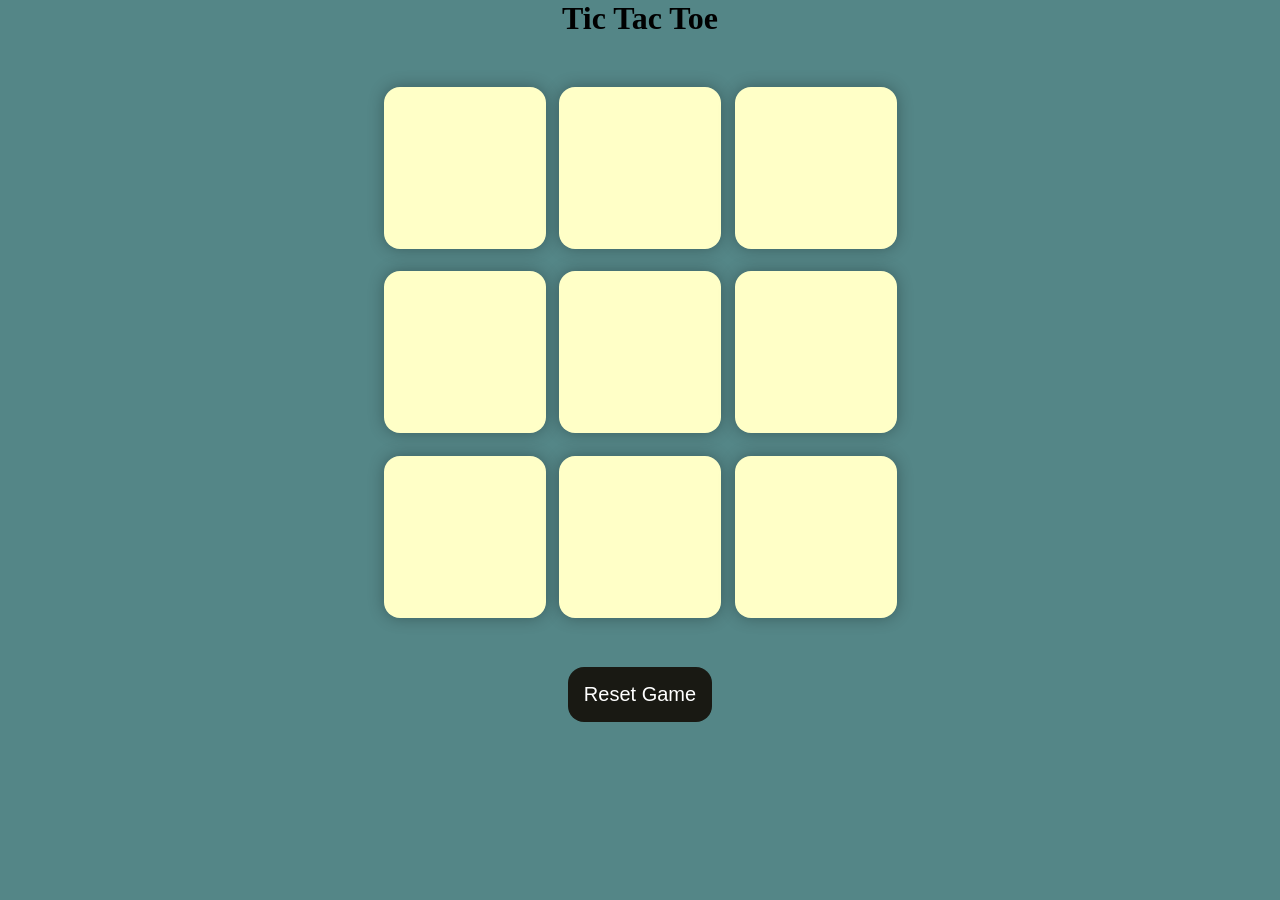
<file: index.html>
<!doctype html>
<html lang="en">
  <head>
    <meta charset="UTF-8" />
    <meta name="viewport" content="width=device-width, initial-scale=1.0" />
    <title>Tic Tac Toe</title>

    <link rel="stylesheet" href="style.css" />
  </head>
  <body>
    <main>
      <h1>Tic Tac Toe</h1>

      <div class="container">
        <div class="game">
          <button class="box"></button>
          <button class="box"></button>
          <button class="box"></button>

          <button class="box"></button>
          <button class="box"></button>
          <button class="box"></button>

          <button class="box"></button>
          <button class="box"></button>
          <button class="box"></button>
        </div>
      </div>

      <button id="reset-btn">Reset Game</button>
      <div class="msg-container hide">
        <p id="msg">Winner</p>

        <button id="new-btn">New Game</button>
      </div>
    </main>

    <script src="script.js"></script>
  </body>
</html>
</file>
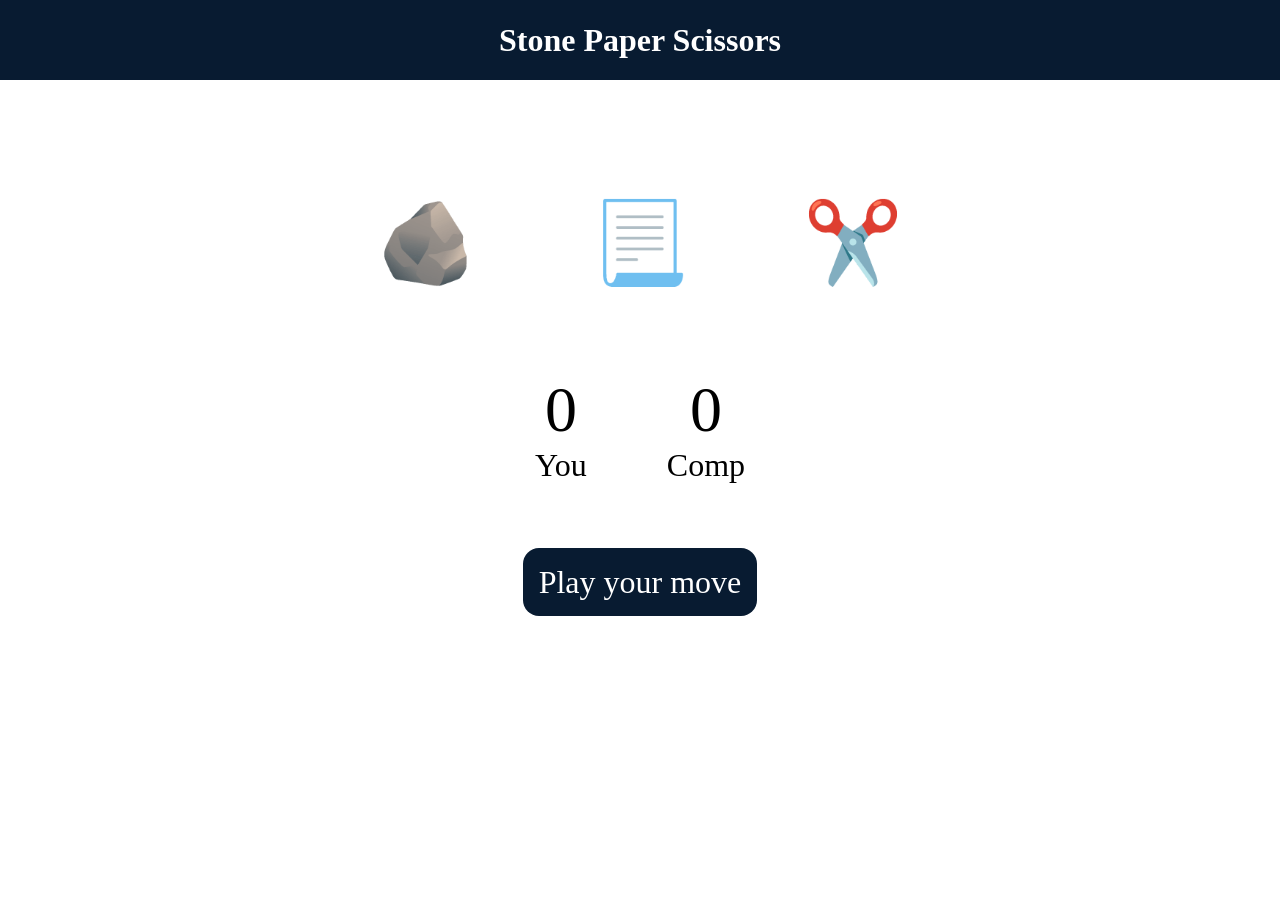
<file: Rock-Paper-Scissor/index.html>
<!doctype html>
<html lang="en">
  <head>
    <meta charset="UTF-8" />

    <meta name="viewport" content="width=device-width, initial-scale=1.0" />

    <title>Stone Paper Scissors</title>
    <link
      class=""
      rel="icon"
      type="image/png"
      href="./image/favicon.png"
    />

    <link rel="stylesheet" href="style.css" />
  </head>

  <body>
    <h1>Stone Paper Scissors</h1> 

    <div class="choices">
      <div class="choice" id="rock">
        <!-- <img src="" /> -->
        🪨
      </div>

      <div class="choice" id="paper">
        <!-- <img src="" /> -->
        📃
      </div>

      <div class="choice" id="scissors">
        <!-- <img src="" /> -->
        ✂️
      </div>
    </div>

    <div class="score-board">
      <div class="score">
        <p id="user-score">0</p>

        <p>You</p>
      </div>

      <div class="score">
        <p id="comp-score">0</p>

        <p>Comp</p>
      </div>
    </div>

    <div class="msg-container">
      <p id="msg">Play your move</p>
    </div>

    <script src="script.js"></script>
  </body>
</html>
</file>
<file: style.css>
* {
    margin: 0;
    padding: 0;
}

body {
    background-color: #548687;
    text-align: center;
}

.container {
    height: 70vh;

    display: flex;

    justify-content: center;
    align-items: center;
}

.game {
    height: 60vmin;
    width: 60vmin;

    display: flex;
    flex-wrap: wrap;

    justify-content: center;
    align-items: center;

    gap: 1.5vmin;
}

.box {
    height: 18vmin;
    width: 18vmin;

    border-radius: 1rem;
    border: none;

    box-shadow: 0 0 1rem rgba(0, 0, 0, 0.3);

    font-size: 8vmin;

    color: #b0413e;

    background-color: #ffffc7;
}

#reset-btn {
    padding: 1rem;

    font-size: 1.25rem;

    background-color: #191913;

    color: white;

    border-radius: 1rem;

    border: none;
}

#new-btn {
    padding: 1rem;

    font-size: 1.25rem;

    background-color: #191913;

    color: white;

    border-radius: 1rem;

    border: none;
}

#msg {
    color: #ffffc7;

    font-size: 5vmin;
}

.msg-container {
    height: 10vmin;

    display: flex;

    justify-content: center;
    align-items: center;

    flex-direction: column;
    padding: 1rem;

    /* gap: 1rem; */
}

.hide {
    display: none;
}
</file>
<file: Rock-Paper-Scissor/style.css>
* {
    margin: 0;
    padding: 0;

    text-align: center;
}

h1 {
    background-color: #081b31;

    color: white;

    height: 5rem;

    line-height: 5rem;
}

.choice {
    height: 165px;
    width: 165px;
    font-size: 5rem;

    border-radius: 50%;

    display: flex;

    justify-content: center;
    align-items: center;
}

.choice:hover {
    cursor: pointer;

    background-color: #081b31;
}

/* img {
    height: 150px;
    width: 150px;

    object-fit: cover;

    border-radius: 50%;
} */

.choices {
    display: flex;

    justify-content: center;
    align-items: center;

    gap: 3rem;

    margin-top: 5rem;
}

.score-board {
    display: flex;

    justify-content: center;
    align-items: center;

    font-size: 2rem;

    margin-top: 3rem;

    gap: 5rem;
}

#user-score,
#comp-score {
    font-size: 4rem;
}

.msg-container {
    margin-top: 5rem;
}

#msg {
    background-color: #081b31;

    color: white;

    font-size: 2rem;

    display: inline;

    padding: 1rem;

    border-radius: 1rem;
}
</file>
